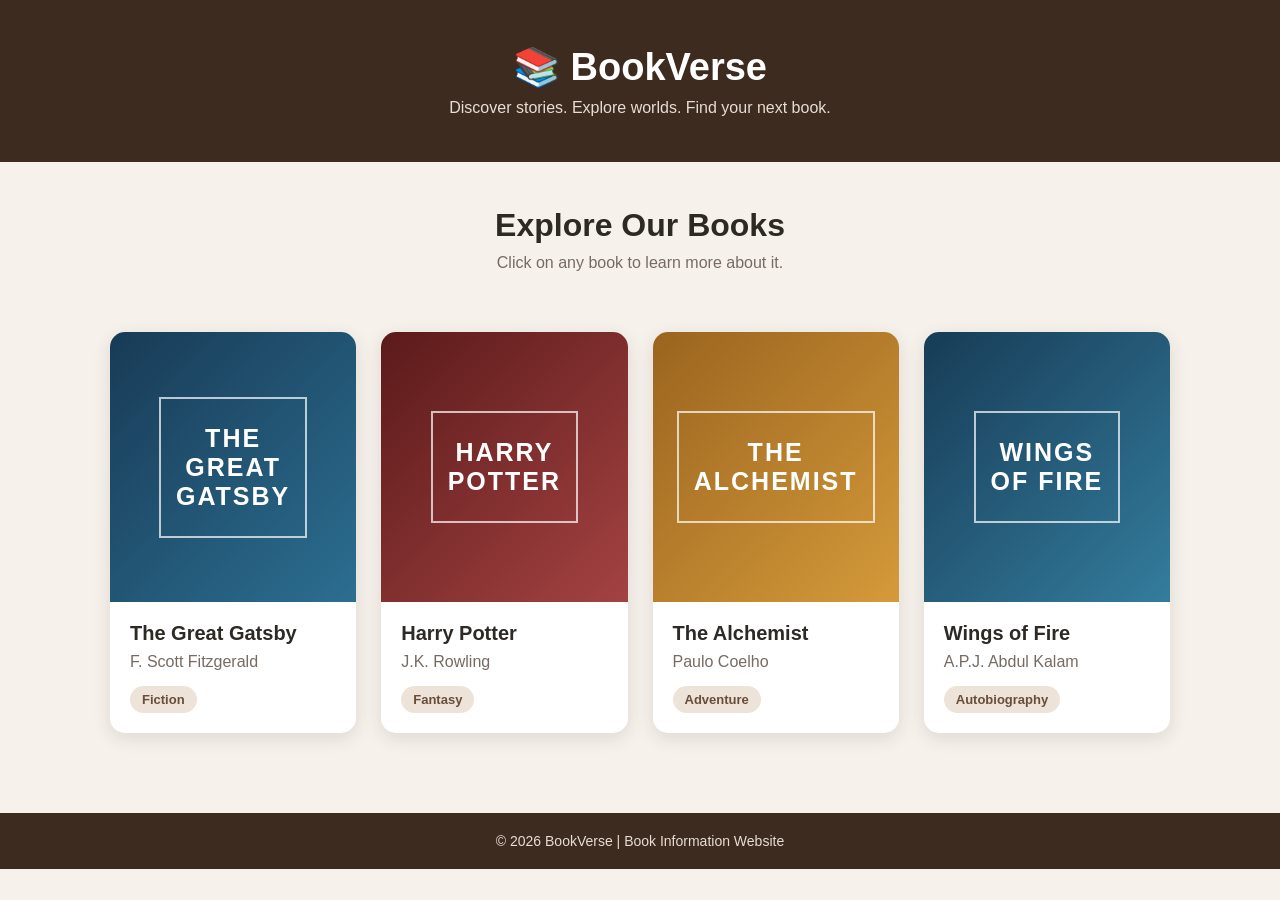
<file: index.html>
<!DOCTYPE html>
<html lang="en">

<head>
    <meta charset="UTF-8">
    <meta name="viewport" content="width=device-width, initial-scale=1.0">
    <title>BookVerse - Book Information</title>
    <link rel="stylesheet" href="style.css">
</head>

<body>

    <header>
        <div class="logo">📚 BookVerse</div>
        <p>Discover stories. Explore worlds. Find your next book.</p>
    </header>

    <main>

        <section class="intro">
            <h1>Explore Our Books</h1>
            <p>Click on any book to learn more about it.</p>
        </section>

        <div class="book-container">

            <a href="book.html?book=gatsby" class="book-card">
                <div class="book-cover gatsby">
                    <span>THE<br>GREAT<br>GATSBY</span>
                </div>

                <div class="book-info">
                    <h2>The Great Gatsby</h2>
                    <p>F. Scott Fitzgerald</p>
                    <span class="genre">Fiction</span>
                </div>
            </a>


            <a href="book.html?book=harry" class="book-card">
                <div class="book-cover harry">
                    <span>HARRY<br>POTTER</span>
                </div>

                <div class="book-info">
                    <h2>Harry Potter</h2>
                    <p>J.K. Rowling</p>
                    <span class="genre">Fantasy</span>
                </div>
            </a>


            <a href="book.html?book=alchemist" class="book-card">
                <div class="book-cover alchemist">
                    <span>THE<br>ALCHEMIST</span>
                </div>

                <div class="book-info">
                    <h2>The Alchemist</h2>
                    <p>Paulo Coelho</p>
                    <span class="genre">Adventure</span>
                </div>
            </a>


            <a href="book.html?book=wings" class="book-card">
                <div class="book-cover wings">
                    <span>WINGS<br>OF FIRE</span>
                </div>

                <div class="book-info">
                    <h2>Wings of Fire</h2>
                    <p>A.P.J. Abdul Kalam</p>
                    <span class="genre">Autobiography</span>
                </div>
            </a>

        </div>

    </main>

    <footer>
        <p>© 2026 BookVerse | Book Information Website</p>
    </footer>

</body>

</html>
</file>
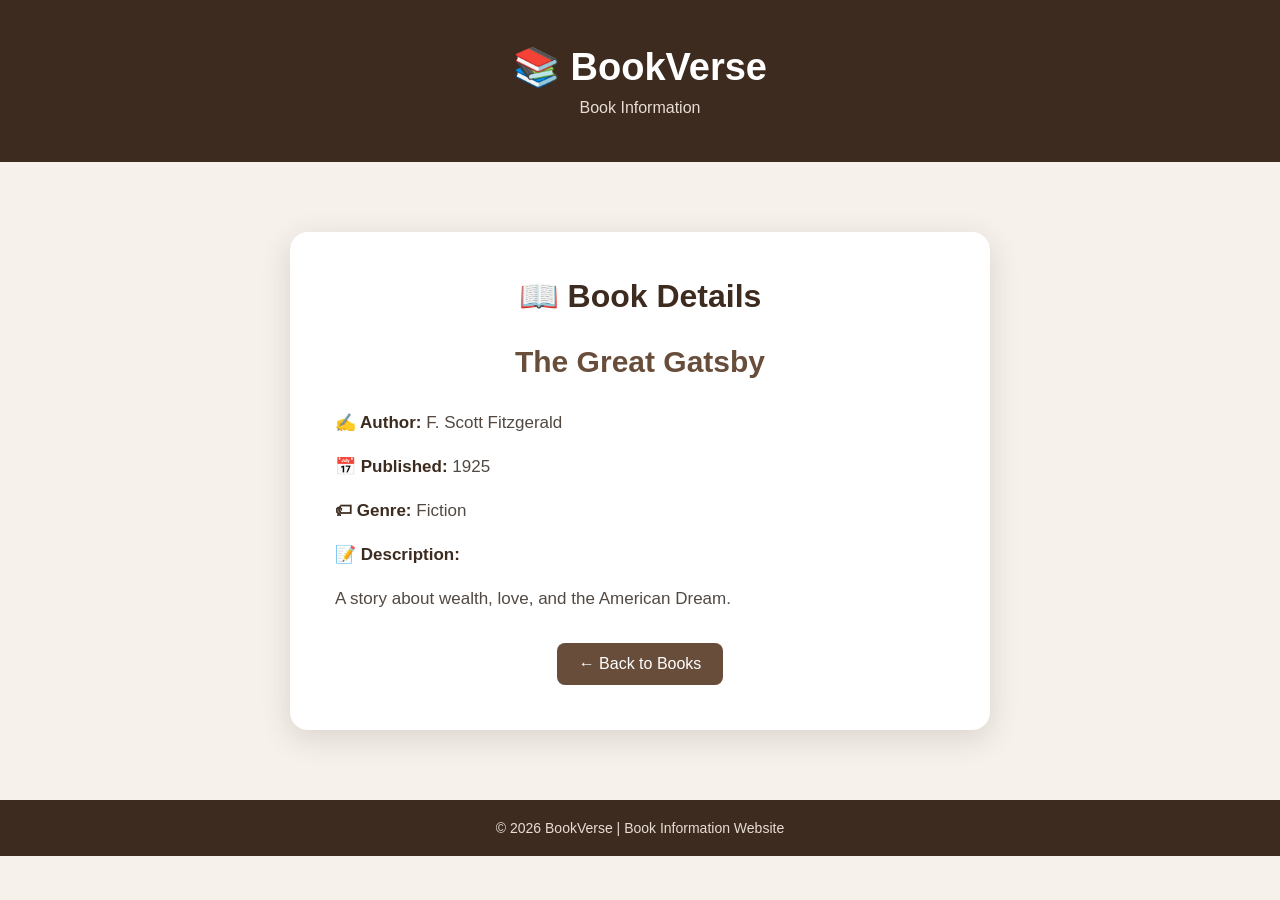
<file: book.html>
<!DOCTYPE html>
<html lang="en">

<head>

    <meta charset="UTF-8">

    <meta name="viewport" content="width=device-width, initial-scale=1.0">

    <title>Book Details - BookVerse</title>

    <link rel="stylesheet" href="style.css">

</head>

<body>

    <header>

        <div class="logo">📚 BookVerse</div>

        <p>Book Information</p>

    </header>


    <main>

        <div class="details-container">

            <h1>📖 Book Details</h1>

            <h2 id="book-title">The Great Gatsby</h2>


            <p>
                <b>✍ Author:</b>
                <span id="book-author">F. Scott Fitzgerald</span>
            </p>


            <p>
                <b>📅 Published:</b>
                <span id="book-year">1925</span>
            </p>


            <p>
                <b>🏷 Genre:</b>
                <span id="book-genre">Fiction</span>
            </p>


            <p>
                <b>📝 Description:</b>
            </p>

            <p id="book-description">
                A story about wealth, love, and the American Dream.
            </p>


            <a class="back-button" href="index.html">
                ← Back to Books
            </a>

        </div>

    </main>


    <footer>

        <p>© 2026 BookVerse | Book Information Website</p>

    </footer>


    <script>

        const params = new URLSearchParams(window.location.search);

        const book = params.get("book");


        const books = {

            gatsby: {

                title: "The Great Gatsby",

                author: "F. Scott Fitzgerald",

                year: "1925",

                genre: "Fiction",

                description:
                    "A story about wealth, love, and the American Dream. The novel explores themes of ambition, love, identity and the pursuit of happiness."

            },


            harry: {

                title: "Harry Potter",

                author: "J.K. Rowling",

                year: "1997",

                genre: "Fantasy",

                description:
                    "A young wizard discovers his magical abilities and begins his journey at Hogwarts, where he makes friends and faces dangerous challenges."

            },


            alchemist: {

                title: "The Alchemist",

                author: "Paulo Coelho",

                year: "1988",

                genre: "Adventure / Fiction",

                description:
                    "A young shepherd named Santiago follows his dreams and travels in search of a hidden treasure while discovering the importance of following one's dreams."

            },


            wings: {

                title: "Wings of Fire",

                author: "A.P.J. Abdul Kalam",

                year: "1999",

                genre: "Autobiography",

                description:
                    "The autobiography of A.P.J. Abdul Kalam describing his childhood, education and journey to becoming a scientist and the President of India."

            }

        };


        if (books[book]) {

            document.getElementById("book-title").textContent =
                books[book].title;

            document.getElementById("book-author").textContent =
                books[book].author;

            document.getElementById("book-year").textContent =
                books[book].year;

            document.getElementById("book-genre").textContent =
                books[book].genre;

            document.getElementById("book-description").textContent =
                books[book].description;

        }

    </script>

</body>

</html>
</file>
<file: style.css>
* {
    box-sizing: border-box;
    margin: 0;
    padding: 0;
}

body {
    font-family: Arial, sans-serif;
    background: #f6f1eb;
    color: #2d2a26;
    min-height: 100vh;
}


/* HEADER */

header {
    background: #3d2b1f;
    color: white;
    text-align: center;
    padding: 45px 20px;
}

.logo {
    font-size: 38px;
    font-weight: bold;
    margin-bottom: 10px;
}

header p {
    font-size: 16px;
    color: #e8ddd4;
}


/* INTRODUCTION */

.intro {
    text-align: center;
    padding: 45px 20px 30px;
}

.intro h1 {
    font-size: 32px;
    margin-bottom: 10px;
}

.intro p {
    color: #766b63;
    font-size: 16px;
}


/* BOOK CONTAINER */

.book-container {
    max-width: 1100px;
    margin: 10px auto 60px;
    padding: 20px;

    display: grid;
    grid-template-columns: repeat(4, 1fr);
    gap: 25px;
}


/* BOOK CARD */

.book-card {
    background: white;
    border-radius: 15px;
    overflow: hidden;
    text-decoration: none;
    color: #2d2a26;

    box-shadow: 0 5px 18px rgba(60, 43, 31, 0.12);

    transition: transform 0.3s ease, box-shadow 0.3s ease;
}

.book-card:hover {
    transform: translateY(-10px);
    box-shadow: 0 12px 28px rgba(60, 43, 31, 0.22);
}


/* BOOK COVERS */

.book-cover {
    height: 270px;

    display: flex;
    justify-content: center;
    align-items: center;

    color: white;
    text-align: center;

    font-size: 25px;
    font-weight: bold;
    letter-spacing: 2px;

    padding: 20px;
}

.book-cover span {
    border: 2px solid rgba(255, 255, 255, 0.7);
    padding: 25px 15px;
}


/* Different cover designs */

.gatsby {
    background: linear-gradient(135deg, #183b56, #2c6e91);
}

.harry {
    background: linear-gradient(135deg, #5b1a1a, #a44242);
}

.alchemist {
    background: linear-gradient(135deg, #9b641f, #d49a3a);
}

.wings {
    background: linear-gradient(135deg, #173c56, #347c9d);
}


/* BOOK INFORMATION */

.book-info {
    padding: 20px;
}

.book-info h2 {
    font-size: 20px;
    margin-bottom: 8px;
}

.book-info p {
    color: #766b63;
    margin-bottom: 15px;
}


/* GENRE */

.genre {
    display: inline-block;

    background: #eee3d8;
    color: #684d3b;

    padding: 6px 12px;
    border-radius: 20px;

    font-size: 13px;
    font-weight: bold;
}


/* FOOTER */

footer {
    background: #3d2b1f;
    color: #e8ddd4;

    text-align: center;
    padding: 20px;

    font-size: 14px;
}


/* DETAILS PAGE */

.details-container {
    max-width: 700px;
    margin: 70px auto;

    background: white;

    padding: 45px;

    border-radius: 18px;

    box-shadow: 0 8px 30px rgba(60, 43, 31, 0.15);

    text-align: left;
}

.details-container h1 {
    text-align: center;
    color: #3d2b1f;
    margin-bottom: 30px;
}

.details-container h2 {
    text-align: center;

    font-size: 30px;

    color: #684d3b;

    margin-bottom: 30px;
}

.details-container p {
    font-size: 17px;

    line-height: 1.7;

    color: #514942;

    margin-bottom: 15px;
}

.details-container b {
    color: #3d2b1f;
}


/* BACK BUTTON */

.back-button {
    display: block;

    width: fit-content;

    margin: 30px auto 0;

    background: #684d3b;

    color: white;

    padding: 12px 22px;

    border-radius: 8px;

    text-decoration: none;

    transition: background 0.3s ease;
}

.back-button:hover {
    background: #3d2b1f;
}


/* MOBILE */

@media (max-width: 900px) {

    .book-container {
        grid-template-columns: repeat(2, 1fr);
    }

}

@media (max-width: 550px) {

    .book-container {
        grid-template-columns: 1fr;
    }

    .logo {
        font-size: 30px;
    }

    .details-container {
        margin: 30px 15px;
        padding: 30px 20px;
    }

}
</file>
